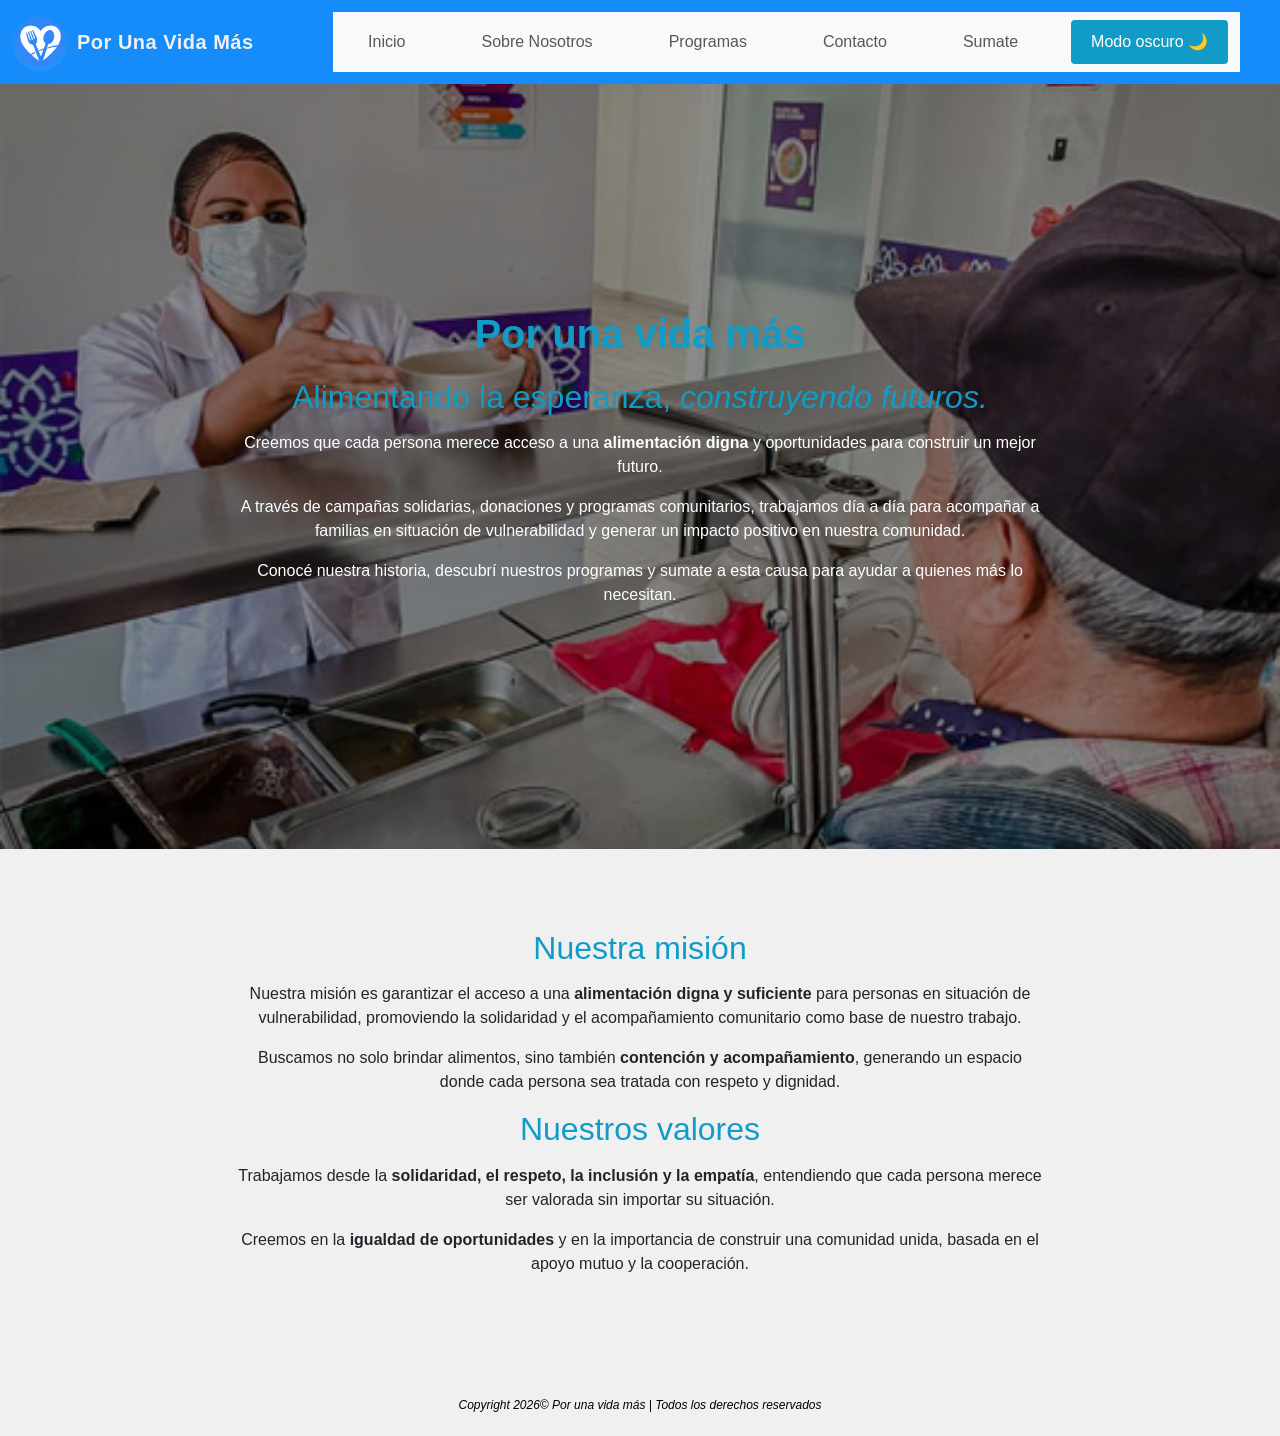
<file: index.html>
<!DOCTYPE html>
<html lang="es">
 
<head>
 <meta charset="UTF-8">
 <meta name="viewport" content="width=device-width, initial-scale=1.0">
 
  <!-- Bootstrap -->
    <link href="https://cdn.jsdelivr.net/npm/bootstrap@5.3.8/dist/css/bootstrap.min.css" rel="stylesheet" integrity="sha384-sRIl4kxILFvY47J16cr9ZwB07vP4J8+LH7qKQnuqkuIAvNWLzeN8tE5YBujZqJLB" crossorigin="anonymous">
 
 <!-- Google Fonts -->
    <link rel="preconnect" href="https://fonts.googleapis.com">
    <link rel="preconnect" href="https://fonts.gstatic.com" crossorigin>
    <link href="https://fonts.googleapis.com/css2?family=Akt:wght@100..900&family=Archivo:ital,wght@0,100..900;1,100..900&display=swap" rel="stylesheet"> 
 
  <!-- estilo CSS -->
    <link rel="stylesheet" href="estilos/estilos.css">
 <title>Inicio</title>
 
</head>

   <!-- Body -->
<body>

    <header>
       <!-- Logo -->
      <section class="Logo">
         <img src="img/LogoMS.jpeg" alt="Mano Solidarias Logo" style="width: 50px; height: 50px;">
           <a href="index.html">Por Una Vida Más</a> 
        </section>
       <!-- Nav bar -->
        <nav class="navbar navbar-expand-lg bg-body-tertiary">
         <div class="container-fluid">
            <ul class="navbar-nav">
             
                <li class="nav-item">
                    <a class="nav-link" href="index.html">Inicio</a>
                </li>
             
                <li class="nav-item">
                    <a class="nav-link" href="Nosotros.html">Sobre Nosotros</a>
                </li>
             
                <li class="nav-item">
                    <a class="nav-link" href="Programas.html">Programas</a>
                </li>
             
                <li class="nav-item">
                    <a class="nav-link" href="Contacto.html">Contacto</a>
                </li>
             
                <li class="nav-item">
                    <a class="nav-link" href="Login.html" target="_blank">Sumate</a>
                </li>
                <li> 
                </li>
            </ul>
          <button id="boton-modo-oscuro">  Modo oscuro 🌙</button>   <!-- Modo oscuro-->
         </div> 
        </nav>
    </header>    

 <!-- contenido del inicio -->
 
   <section class="Fondo-inicio">
    <div class="Contenido-inicio">

        <h1><strong>Por una vida más</strong></h1>

        <h2>
            Alimentando la esperanza,
            <em>construyendo futuros.</em>
        </h2>

        <p>Creemos que cada persona merece acceso a una <strong>alimentación digna</strong> y oportunidades para construir un mejor futuro.</p>

        <p>A través de campañas solidarias, donaciones y programas comunitarios, trabajamos día a día para acompañar a familias en situación de vulnerabilidad y generar un impacto positivo en nuestra comunidad.</p>

        <p>Conocé nuestra historia, descubrí nuestros programas y sumate a esta causa para ayudar a quienes más lo necesitan.</p>

    </div>
</section>
  <!-- Texto debajo de la imagen -->
 
<section class="texto-debajo">

  <h2>Nuestra misión</h2>

  <p>
    Nuestra misión es garantizar el acceso a una <strong>alimentación digna y suficiente</strong> para personas en situación de vulnerabilidad,
    promoviendo la solidaridad y el acompañamiento comunitario como base de nuestro trabajo.
  </p>

  <p>
    Buscamos no solo brindar alimentos, sino también <strong>contención y acompañamiento</strong>,
    generando un espacio donde cada persona sea tratada con respeto y dignidad.
  </p>

  <h2>Nuestros valores</h2>

  <p>
    Trabajamos desde la <strong>solidaridad, el respeto, la inclusión y la empatía</strong>,
    entendiendo que cada persona merece ser valorada sin importar su situación.
  </p>

  <p>
    Creemos en la <strong>igualdad de oportunidades</strong> y en la importancia de construir una comunidad unida,
    basada en el apoyo mutuo y la cooperación.
  </p>

</section>
     <!-- Bootstrap y JavaScript (scripts) -->
    <script src="https://cdn.jsdelivr.net/npm/bootstrap@5.3.8/dist/js/bootstrap.bundle.min.js" integrity="sha384-FKyoEForCGlyvwx9Hj09JcYn3nv7wiPVlz7YYwJrWVcXK/BmnVDxM+D2scQbITxI" crossorigin="anonymous"></script>
   <script src="javascript/js"></script>
<!-- Footer-->
    <footer>
        <small>Copyright 2026© Por una vida más | Todos los derechos reservados</small>
    </footer>
   </body>
</html>
</file>
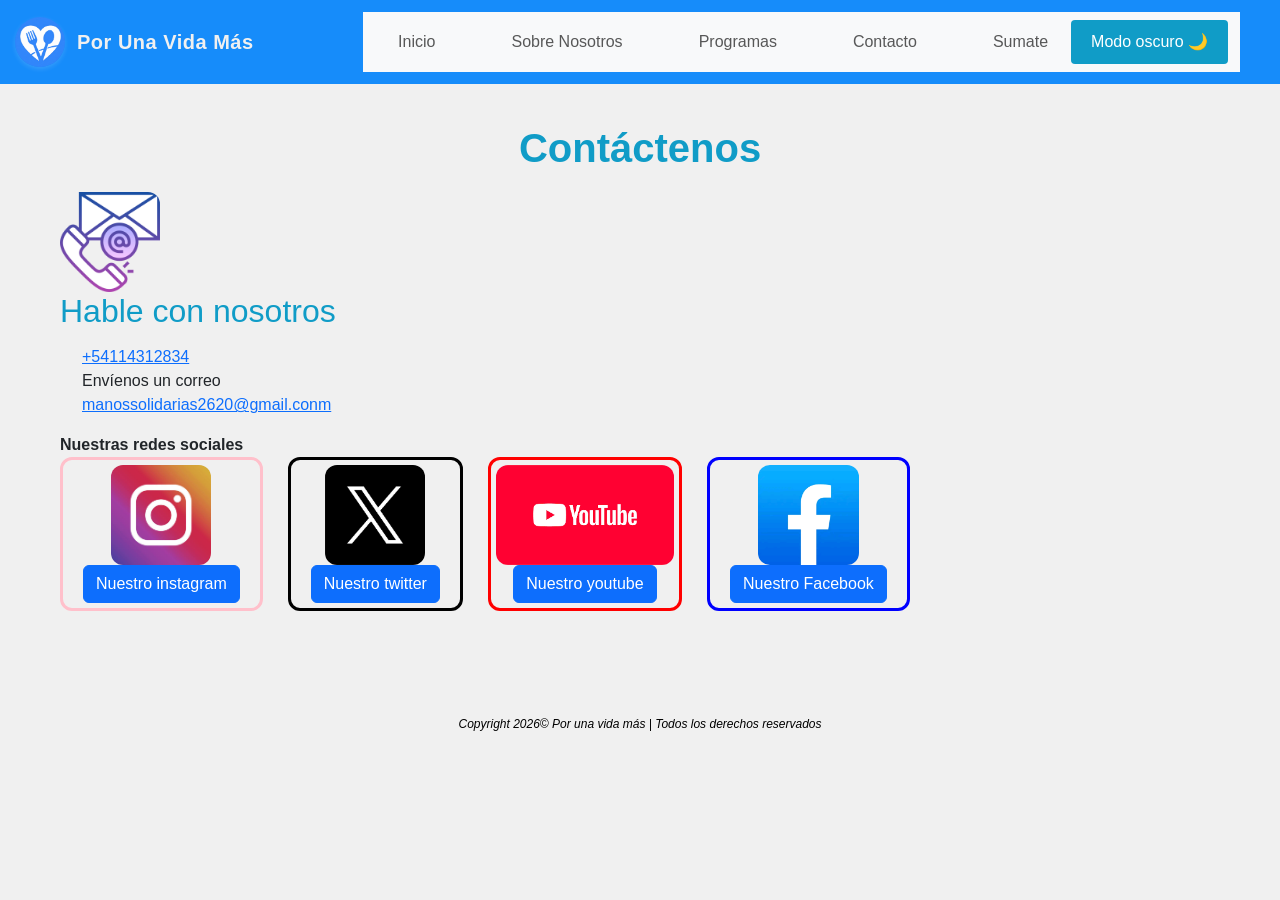
<file: Contacto.html>
<!DOCTYPE html>
<html lang="es">
<head>
  <title>Contáctanos</title>
  <meta charset="UTF-8">
  <meta name="viewport" content="width=device-width, initial-scale=1.0">
  <link href="https://cdn.jsdelivr.net/npm/bootstrap@5.3.8/dist/css/bootstrap.min.css" rel="stylesheet" integrity="sha384-sRIl4kxILFvY47J16cr9ZwB07vP4J8+LH7qKQnuqkuIAvNWLzeN8tE5YBujZqJLB" crossorigin="anonymous">
  <link rel="preconnect" href="https://fonts.googleapis.com">
  <link rel="preconnect" href="https://fonts.gstatic.com" crossorigin>
  <link href="https://fonts.googleapis.com/css2?family=Akt:wght@100..900&family=Archivo:ital,wght@0,100..900;1,100..900&display=swap" rel="stylesheet"> 
  <link rel="stylesheet" href="estilos/estilos.css">
</head>
<body>
  <header>
        <section class="Logo">
         <img src="img/LogoMS.jpeg" alt="Mano Solidarias Logo" style="width: 50px; height: 50px;">
           <a href="index.html">Por Una Vida Más</a> 
        </section>
    <nav class="navbar navbar-expand-lg bg-body-tertiary">
      <div class="container-fluid">
        <ul class="navbar-nav">
            <li class="nav-item">
                    <a class="nav-link" href="index.html">Inicio</a>
                </li>
                <li class="nav-item">
                    <a class="nav-link" href="Nosotros.html">Sobre Nosotros</a>
                </li>
                <li class="nav-item">
                    <a class="nav-link" href="Programas.html">Programas</a>
                </li>
                <li class="nav-item">
                    <a class="nav-link" href="Contacto.html">Contacto</a>
                </li>
                <li class="nav-item">
                    <a class="nav-link" href="Login.html" target="_blank">Sumate</a>
                </li>
            </ul>
        <button id="boton-modo-oscuro">  Modo oscuro 🌙</button>
          </div> 
        </nav>
    </header>
<main>
    <h1><strong>Contáctenos</strong></h1>
    <section id="contacto">
      <img src="img/telefonologo.jpg" alt="logo de contacto" height="100" width="100">
      <h2>Hable con nosotros</h2>
      <div class="container">
        <a href="tel:54114312834">+54114312834</a>
      <p> 
        Envíenos un correo <br>
        <a href="mailto:manossolidarias2620@gmail.com">manossolidarias2620@gmail.conm</a>
      </p>
</div>
      <strong>
        Nuestras redes sociales </strong> <br> <!-- ahora los links llevan a redes sociales existentes--> 
      <nav class= redes>
        <div class = ig>
          <img src= "img/instagramlogo.jpg" alt="instagram logo" height=100 > 
        <a  href="https://www.instagram.com/manos_solidarias_2026?utm_source=qr&igsh=MXVwd3gxcWVhOXZ1MQ==" target="_blank" class="btn btn-primary"> 
      Nuestro instagram
          </a> 
      </div>  
        <div class = tw>
           <img src="img/twitterlogo.jpg" alt ="Twitter logo" height=100 > <a
href="https://x.com/ManoSolidaria26" target="_blank" class="btn btn-primary"> Nuestro twitter </a> </div>
          <div class = yt>
           <img src="img/youtubelogo.jpg" alt ="Youtube logo" height=100 > 
        <a href="https://youtube.com/@manossolidarias-b6i?si=nA4F8jbaNqsSrA6D" target="_blank" class="btn btn-primary" > Nuestro youtube </a> </div> 
        <div class = fb>
           <img src="img/facebooklogo.jpg" alt ="Facebook logo" height=100 > 
        <a href="https://m.facebook.com/profile.php?id=61591244444828" target="_blank"  class="btn btn-primary">Nuestro Facebook</a> </div>
      </nav>
    </section>
  </main>
  <footer>
    <small>Copyright 2026© Por una vida más | Todos los derechos reservados</small>
  </footer>
 <script src="https://cdn.jsdelivr.net/npm/bootstrap@5.3.8/dist/js/bootstrap.bundle.min.js" integrity="sha384-FKyoEForCGlyvwx9Hj09JcYn3nv7wiPVlz7YYwJrWVcXK/BmnVDxM+D2scQbITxI" crossorigin="anonymous"></script> 
  <script src="javascript/js"></script>
</body>
</html>
</file>
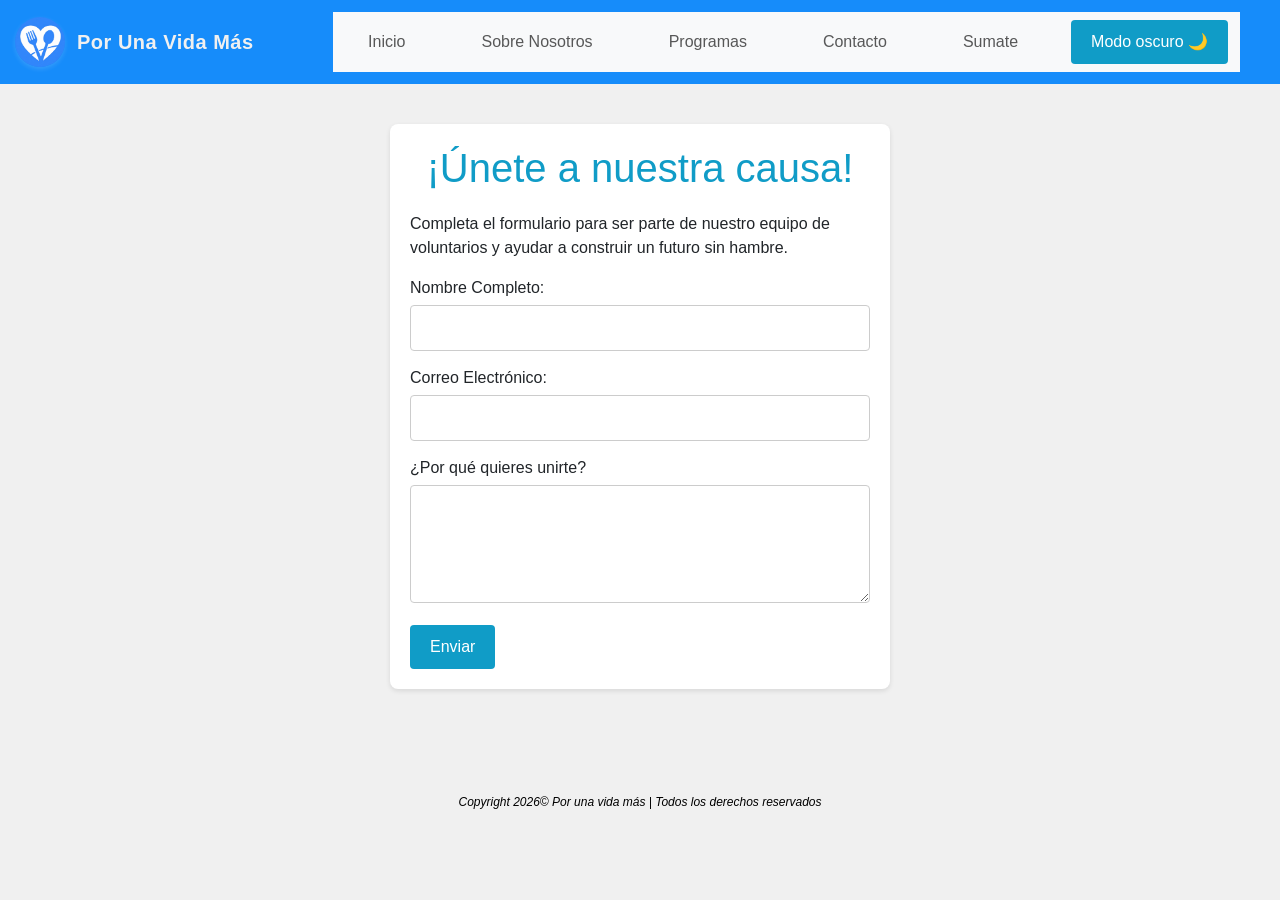
<file: Login.html>
<!DOCTYPE html>
<html lang="es">
<head>
  <title>Iniciar Sesión</title>
  <meta charset="UTF-8">
  <meta name="viewport" content="width=device-width, initial-scale=1.0">
  <link href="https://cdn.jsdelivr.net/npm/bootstrap@5.3.8/dist/css/bootstrap.min.css" rel="stylesheet" integrity="sha384-sRIl4kxILFvY47J16cr9ZwB07vP4J8+LH7qKQnuqkuIAvNWLzeN8tE5YBujZqJLB" crossorigin="anonymous">
  <link rel="preconnect" href="https://fonts.googleapis.com">
  <link rel="preconnect" href="https://fonts.gstatic.com" crossorigin>
  <link href="https://fonts.googleapis.com/css2?family=Akt:wght@100..900&family=Archivo:ital,wght@0,100..900;1,100..900&display=swap" rel="stylesheet"> 
  <link rel="stylesheet" href="estilos/estilos.css">
</head>
<body>
  <header>
        <section class="Logo">
         <img src="img/LogoMS.jpeg" alt="Mano Solidarias Logo" style="width: 50px; height: 50px;">
           <a href="index.html">Por Una Vida Más</a> 
        </section>
    <nav class="navbar navbar-expand-lg bg-body-tertiary">
      <div class="container-fluid">
        <ul class="navbar-nav">
            <li class="nav-item">
                    <a class="nav-link" href="index.html">Inicio</a>
                </li>
                <li class="nav-item">
                    <a class="nav-link" href="Nosotros.html">Sobre Nosotros</a>
                </li>
                <li class="nav-item">
                    <a class="nav-link" href="Programas.html">Programas</a>
                </li>
                <li class="nav-item">
                    <a class="nav-link" href="Contacto.html">Contacto</a>
                </li>
                <li class="nav-item">
                    <a class="nav-link" href="Login.html" target="_blank">Sumate</a>
                </li>
            <button id="boton-modo-oscuro">  Modo oscuro 🌙</button>
          </div> 
        </nav>
    </header>
    <main>
       <section class="login-form"> 
        <form action="https://formspree.io/f/mayvlgqj" method="POST">
            <h1>¡Únete a nuestra causa!</h1>
            <p>Completa el formulario para ser parte de nuestro equipo de voluntarios y ayudar a construir un futuro sin hambre.</p>
            <label for="name">Nombre Completo:</label>
            <input type="text" id="name" name="name" required>
            
            <label for="email">Correo Electrónico:</label>
            <input type="email" id="email" name="_replyto" required>
            
            <label for="message">¿Por qué quieres unirte?</label>
            <textarea id="message" name="message" rows="4" required></textarea>
            
            <button type="submit">Enviar</button>
        </form>
       </section>
    </main> 
    <script src="https://cdn.jsdelivr.net/npm/bootstrap@5.3.8/dist/js/bootstrap.bundle.min.js" integrity="sha384-FKyoEForCGlyvwx9Hj09JcYn3nv7wiPVlz7YYwJrWVcXK/BmnVDxM+D2scQbITxI" crossorigin="anonymous"></script>  
    <script src="javascript/js"></script>
    <footer>
        <small>Copyright 2026© Por una vida más | Todos los derechos reservados</small>
    </footer>
</body>
</html>
</file>
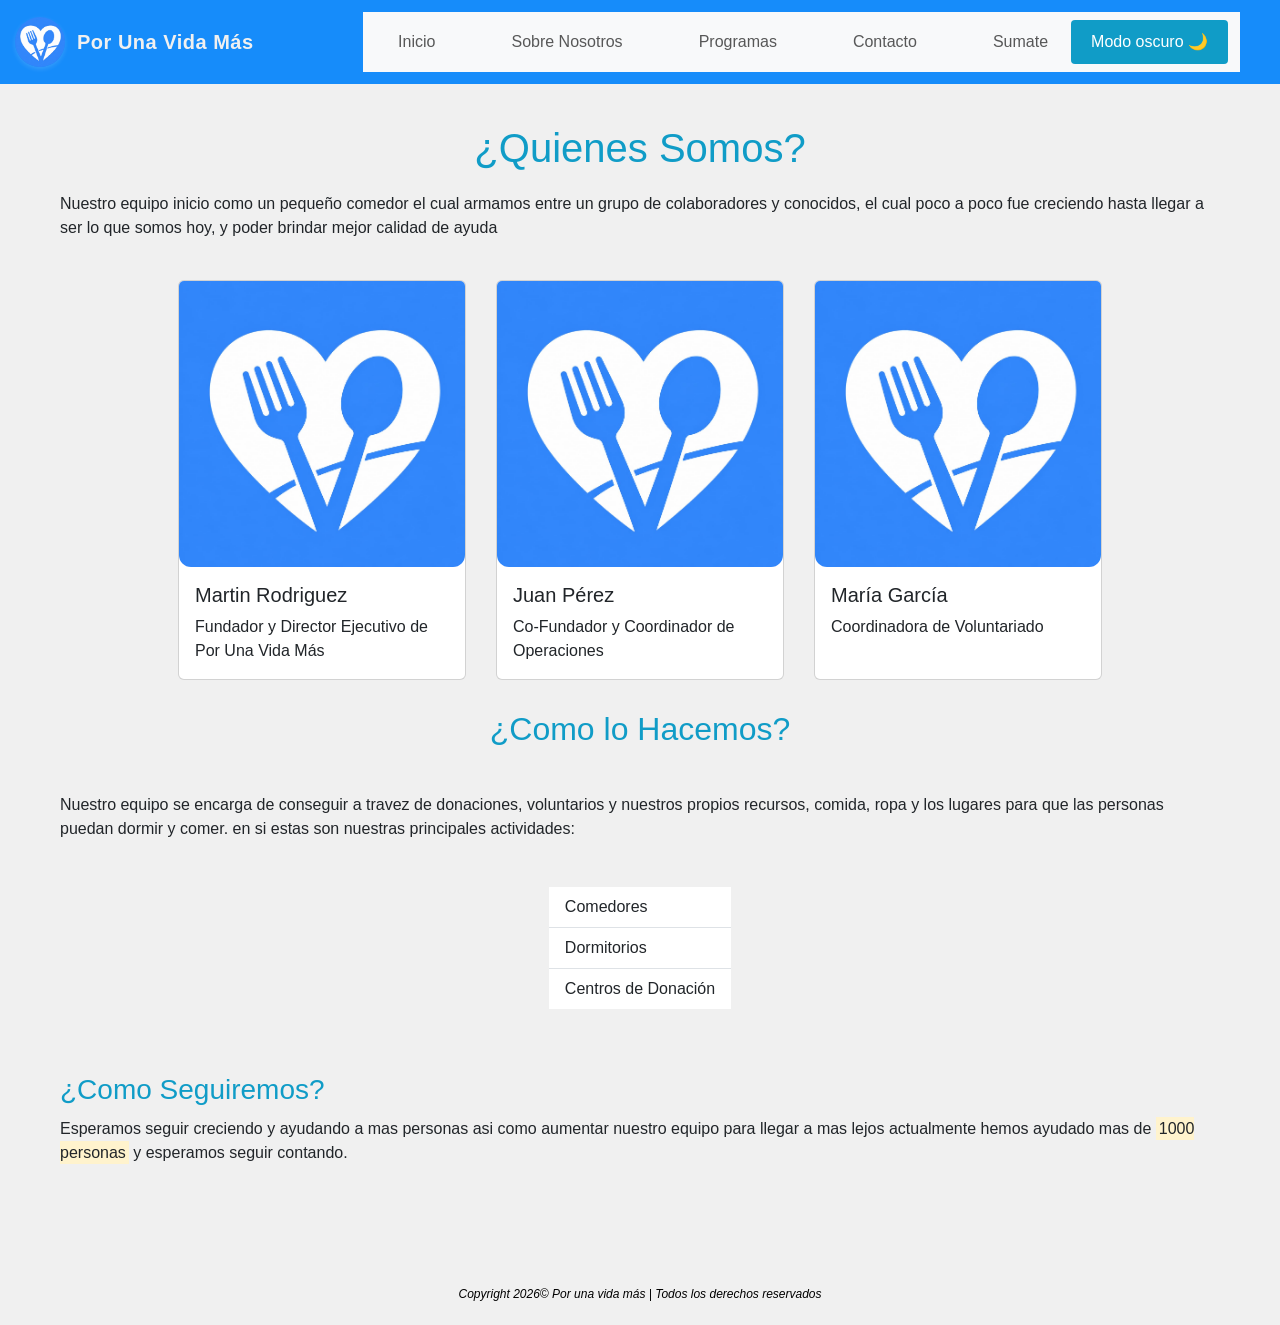
<file: Nosotros.html>
<!DOCTYPE html>
<html lang="es">
  <head>
      <meta charset="UTF-8">
      <meta name="viewport" content="width=device-width, initial-scale=1.0">
      <link href="https://cdn.jsdelivr.net/npm/bootstrap@5.3.8/dist/css/bootstrap.min.css" rel="stylesheet" integrity="sha384-sRIl4kxILFvY47J16cr9ZwB07vP4J8+LH7qKQnuqkuIAvNWLzeN8tE5YBujZqJLB" crossorigin="anonymous">
      <link rel="preconnect" href="https://fonts.googleapis.com">
      <link rel="preconnect" href="https://fonts.gstatic.com" crossorigin>
      <link href="https://fonts.googleapis.com/css2?family=Akt:wght@100..900&family=Archivo:ital,wght@0,100..900;1,100..900&display=swap" rel="stylesheet"> 
      <link rel="stylesheet" href="estilos/estilos.css">
      <title>Sobre Nosotros</title>
  </head>
   <body>
      <header>
         <section class="Logo">
         <img src="img/LogoMS.jpeg" alt="Mano Solidarias Logo" style="width: 50px; height: 50px;">
           <a href="index.html">Por Una Vida Más</a> 
        </section>  
        <nav class="navbar navbar-expand-lg bg-body-tertiary">
            <div class="container-fluid">
                <ul class="navbar-nav">
                    <li class="nav-item">
                        <a class="nav-link" href="index.html">Inicio</a>
                    </li>
                    <li class="nav-item">
                        <a class="nav-link" href="Nosotros.html">Sobre Nosotros</a>
                    </li>
                    <li class="nav-item">
                        <a class="nav-link" href="Programas.html">Programas</a>
                    </li>
                    <li class="nav-item">
                        <a class="nav-link" href="Contacto.html">Contacto</a>
                    </li>
                    <li class="nav-item">
                        <a class="nav-link" href="Login.html" target="_blank">Sumate</a>
                    </li>
                </ul>
            <button id="boton-modo-oscuro">  Modo oscuro 🌙</button>
            </div>
        </nav>
       </header>
   <body>
    <main>
     <section>  
      <h1>¿Quienes Somos?</h1> 
         <p>Nuestro equipo inicio como un pequeño comedor el cual armamos entre un grupo de colaboradores y conocidos, el cual poco a poco fue creciendo hasta llegar a ser lo que somos hoy, y poder brindar mejor calidad de ayuda
         </p>
         <div class="contenedor-tarjetas">
            <div class="card" style="width: 18rem;">
            <img src="img/LogoMS.jpeg" class="card-img-top" alt="FAAAH">
            <div class="card-body">
                <h5 class="card-title"> Martin Rodriguez</h5>
                <p class="card-text">Fundador y Director Ejecutivo de Por Una Vida Más</p>
            </div>
          </div>
                   <div class="card" style="width: 18rem;">
            <img src="img/LogoMS.jpeg" class="card-img-top" alt="FAAAH">
            <div class="card-body">
                <h5 class="card-title"> Juan Pérez</h5>
                <p class="card-text">Co-Fundador y Coordinador de Operaciones</p>
            </div>
          </div>
                        <div class="card" style="width: 18rem;">
            <img src="img/LogoMS.jpeg" class="card-img-top" alt="FAAAH">
            <div class="card-body">
                <h5 class="card-title"> María García</h5>
                <p class="card-text">Coordinadora de Voluntariado</p>
            </div>
         </div>
       <h2>¿Como lo Hacemos?</h2>
        <p>Nuestro equipo se encarga de conseguir a travez de donaciones, voluntarios y nuestros propios recursos, comida, ropa y los lugares para que las personas puedan dormir y comer.
         en si estas son nuestras principales actividades:
        </p> 
         <ul class="list-group list-group-flush mb-4" style="max-width: 400px;">
           <li class="list-group-item">Comedores</li>
           <li class="list-group-item">Dormitorios</li>
           <li class="list-group-item">Centros de Donación</li>
         </ul>
     </section>
      <h3>¿Como Seguiremos?</h3>
       <p>Esperamos seguir creciendo y ayudando a mas personas asi como aumentar nuestro equipo para llegar a mas lejos
        actualmente hemos ayudado mas de <mark>1000 personas</mark> y esperamos seguir contando.
       </p>  
      </main>
    <footer>
        <small>Copyright 2026© Por una vida más | Todos los derechos reservados</small>
    </footer>
      <script src="https://cdn.jsdelivr.net/npm/bootstrap@5.3.8/dist/js/bootstrap.bundle.min.js" integrity="sha384-FKyoEForCGlyvwx9Hj09JcYn3nv7wiPVlz7YYwJrWVcXK/BmnVDxM+D2scQbITxI" crossorigin="anonymous"></script>   
        <script src="javascript/js"></script>
   </body>
</html>
</file>
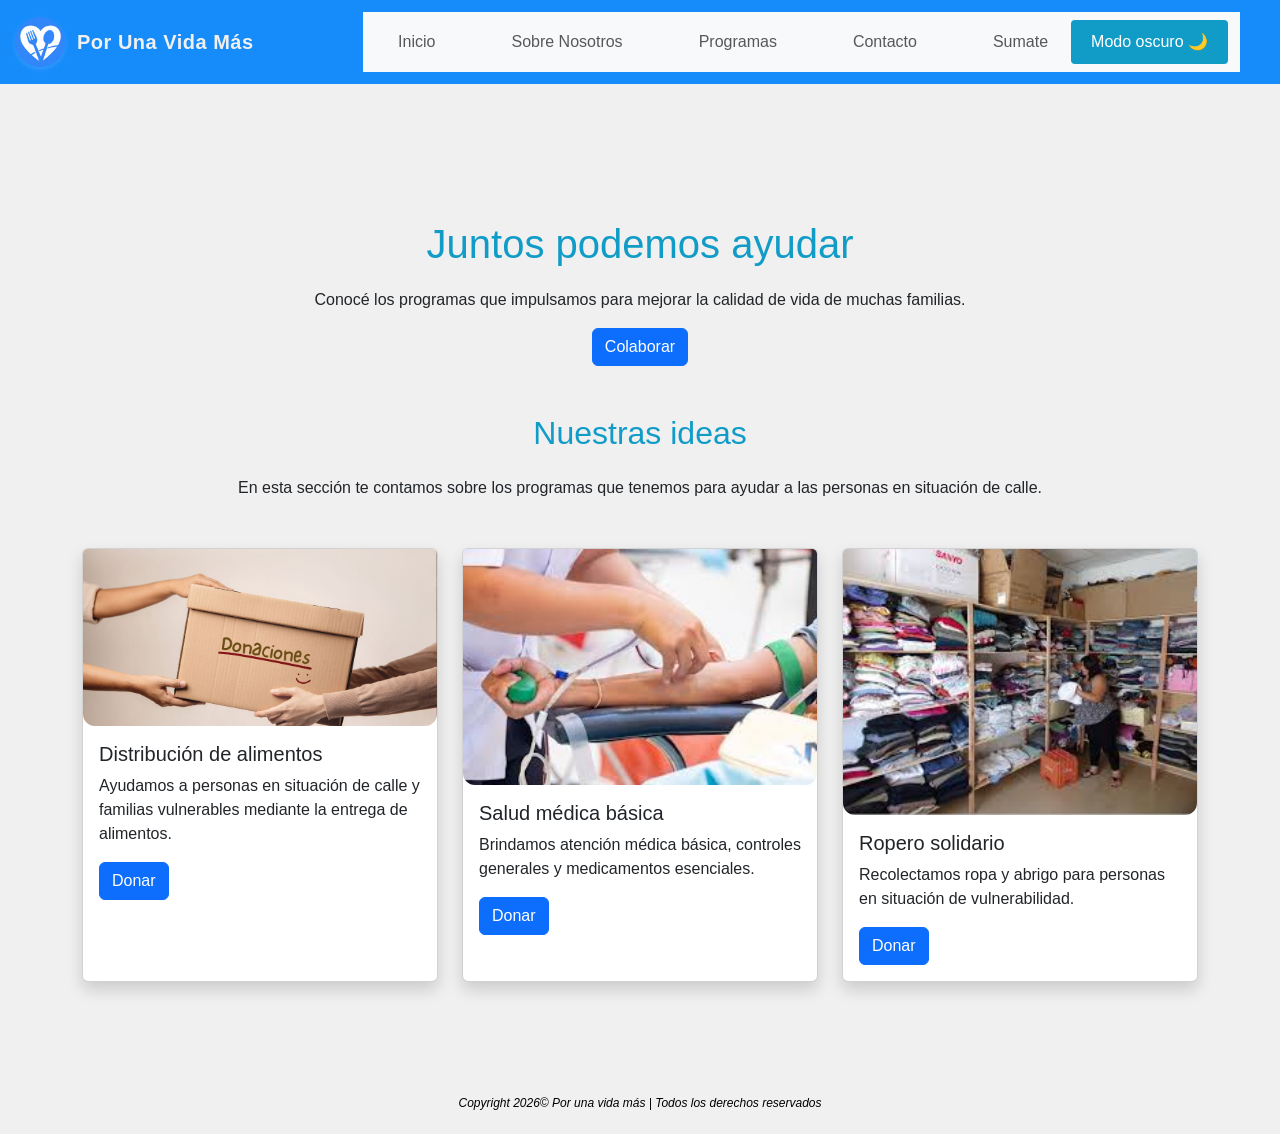
<file: Programas.html>
<!DOCTYPE html>
<html lang="es"> <!-- cambiado el idioma de ingles a español-->
<head>
    <meta charset="UTF-8">
    <meta name="viewport" content="width=device-width, initial-scale=1.0">
    <link href="https://cdn.jsdelivr.net/npm/bootstrap@5.3.8/dist/css/bootstrap.min.css" rel="stylesheet" integrity="sha384-sRIl4kxILFvY47J16cr9ZwB07vP4J8+LH7qKQnuqkuIAvNWLzeN8tE5YBujZqJLB" crossorigin="anonymous">
    <link rel="preconnect" href="https://fonts.googleapis.com">
    <link rel="preconnect" href="https://fonts.gstatic.com" crossorigin>
    <link href="https://fonts.googleapis.com/css2?family=Akt:wght@100..900&family=Archivo:ital,wght@0,100..900;1,100..900&display=swap" rel="stylesheet"> 
    <link rel="stylesheet" href="estilos/estilos.css">
    <script src="https://cdn.jsdelivr.net/npm/bootstrap@5.3.8/dist/js/bootstrap.bundle.min.js" integrity="sha384-FKyoEForCGlyvwx9Hj09JcYn3nv7wiPVlz7YYwJrWVcXK/BmnVDxM+D2scQbITxI" crossorigin="anonymous"></script>
    <title>Programas</title>
</head>
<body>
    <header>
       
         <section class="Logo">
         <img src="img/LogoMS.jpeg" alt="Mano Solidarias Logo" style="width: 50px; height: 50px;">
           <a href="index.html">Por Una Vida Más</a> 
        </section>  
        <nav class="navbar navbar-expand-lg bg-body-tertiary">
            <div class="container-fluid">
                <ul class="navbar-nav">
                    <li class="nav-item">
                        <a class="nav-link" href="index.html">Inicio</a>
                    </li>
                    <li class="nav-item">
                        <a class="nav-link" href="Nosotros.html">Sobre Nosotros</a>
                    </li>
                    <li class="nav-item">
                        <a class="nav-link" href="Programas.html">Programas</a>
                    </li>
                    <li class="nav-item">
                        <a class="nav-link" href="Contacto.html">Contacto</a>
                    </li>
                    <li class="nav-item">
                        <a class="nav-link" href="Login.html" target="_blank">Sumate</a>
                    </li>
                </ul>
                <button id="boton-modo-oscuro">  Modo oscuro 🌙</button>
            </div>
        </nav>
       
    </header> 
        <main class="container my-5">
    <section class="hero text-center py-5">
    <h1>Juntos podemos ayudar</h1>
    <p>Conocé los programas que impulsamos para mejorar la calidad de vida de muchas familias.</p>

    <a href="#" class="btn btn-primary">
        Colaborar
    </a>
</section>
    

    <h2 class="text-center mb-4">Nuestras ideas</h2>

    <p class="text-center mb-5">
        En esta sección te contamos sobre los programas que tenemos para ayudar
        a las personas en situación de calle.
    </p>

    <div class="row g-4">

        <!-- CARD 1 -->
        <div class="col-12 col-md-6 col-lg-4">
            <div class="card h-100 shadow">

                <img src="img/Las-donaciones.jpg"
                    class="card-img-top"
                    alt="Distribución de alimentos">

                <div class="card-body">

                    <h5 class="card-title">
                        Distribución de alimentos
                    </h5>

                    <p class="card-text">
                        Ayudamos a personas en situación de calle y familias
                        vulnerables mediante la entrega de alimentos.
                    </p>

                    <a href="https://www.bancodealimentos.org.ar/"
                        target="_blank"
                        class="btn btn-primary">
                        Donar
                    </a>

                </div>
            </div>
        </div>

        <!-- CARD 2 -->
        <div class="col-12 col-md-6 col-lg-4">
            <div class="card h-100 shadow">

                <img src="img/donacion-medica.jfif"
                    class="card-img-top"
                    alt="Salud médica">

                <div class="card-body">

                    <h5 class="card-title">
                        Salud médica básica
                    </h5>

                    <p class="card-text">
                        Brindamos atención médica básica, controles generales
                        y medicamentos esenciales.
                    </p>

                    <a href="https://manosabiertas.org.ar/"
                        target="_blank"
                        class="btn btn-primary">
                        Donar
                    </a>

                </div>
            </div>
        </div>

        <!-- CARD 3 -->
        <div class="col-12 col-md-6 col-lg-4">
            <div class="card h-100 shadow">

                <img src="img/donacion-ropero.jfif"
                    class="card-img-top"
                    alt="Ropero solidario">

                <div class="card-body">

                    <h5 class="card-title">
                        Ropero solidario
                    </h5>

                    <p class="card-text">
                        Recolectamos ropa y abrigo para personas en situación
                        de vulnerabilidad.
                    </p>

                    <a href="https://www.agrupar.org.ar/home/index.php/en-accion/ropero-solidario"
                        target="_blank"
                        class="btn btn-primary">
                        Donar
                    </a>

                </div>
            </div>
        </div>

    </div>

</main>
        
  <footer>
    <small>Copyright 2026© Por una vida más | Todos los derechos reservados</small>
  </footer>
   <script src="https://cdn.jsdelivr.net/npm/bootstrap@5.3.8/dist/js/bootstrap.bundle.min.js" integrity="sha384-FKyoEForCGlyvwx9Hj09JcYn3nv7wiPVlz7YYwJrWVcXK/BmnVDxM+D2scQbITxI" crossorigin="anonymous"></script>   
   <script src="javascript/js"></script>
</body>
</html>
</file>
<file: estilos/estilos.css>
:root {
    --color-primario: #109cc7;
    --color-secundario: #11afdf;
    --color-terciario: #168cfa;
    --fondo: #f0f0f0;
    --fuente: "Akt", sans-serif;
}

* {
    box-sizing:border-box;
    margin:0;
    padding:0;
    
}

header {
    position:sticky;
    top:0;
    z-index: 1050;
    left:0;
    background-color:var(--color-terciario);
    display:flex;
    justify-content:space-between;
    padding:12px 40px 12px 15px;
}
.Logo {
    display: flex;
    align-items: center;
    gap: 12px;
}

.Logo img {
    border-radius: 50%;
    border: 2px solid var(--blanco);
    object-fit: cover;
    box-shadow: 0 2px 5px rgba(255, 255, 255, 0.15);
}

.Logo a {
    color: var(--fondo) ;
    font-family: var(--fuente);
    font-size: 1.25rem;
    font-weight: 700;
    text-decoration: none;
    letter-spacing: 0.5px;
    transition: color 0.3s ease;
}

.Logo a:hover {
    color: var(--color-primario) ;
    justify-content:center;
    position: sticky;
    top: 0;
}
/* Cambia el fondo del formulario y el color de los textos internos */
body.oscuro form {
    background-color: #1e1e1e; /* Un gris oscuro para que resalte del fondo */
    color: #ffffff;
    box-shadow: 0 2px 5px rgba(255, 255, 255, 0.1);
}

nav ul {
    list-style:none;
    display:flex;
    flex-direction:row;
    align-items:center;
    gap: 30px;

}
nav a {
    color:var(--fondo);
    text-decoration:none;
    margin:0 15px;
    font-weight:500;
}
nav a:hover {
    color:var(--color-secundario);
    background-color:var(--color-primario);
}

body {
    background-color:var(--fondo);
    font-family:var(--fuente);
    line-height:1.5;
}

/* Estilo del boton y modo oscuro*/

body.oscuro{background-color: #121212;
color: #ffffff;
transition: background 0.3s ease;
}

body.oscuro footer {
  background-color:var(--color-primario) !important;
}

body.oscuro footer * {
  color: #ffffff !important;
  background-color: transparent !important; 
}

/* le aplica la transición a todos los elementos de la página */
* {
  transition:background 0.3s ease,
  color 0.4s ease;
}

/* Estilos para el contenedor de tarjetas */
.contenedor-tarjetas {
    display:flex;
    flex-direction:row;
    justify-content:center;
    gap: 30px;
    flex-wrap: wrap;
    margin: 40px 0;
}

/* Estilos para los links de contacto*/
.redes {
  display:flex;
  flex-direction: row;
  gap: 25px;
  flex-wrap:wrap;
}

.ig {
  width: fit-content;
  display:flex;
  flex-direction:column;
  border-style:solid;
  border-color:pink;
  border-radius:12px;
  padding:5px;
  align-items:center;
}

.tw {
  width: fit-content;
  display:flex;
  flex-direction:column;
  border-style:solid;
  border-color:black;
  border-radius:12px;
  padding:5px;
  align-items:center;
}

.yt {
  width: fit-content;
  display:flex;
  flex-direction:column;
  border-style:solid;
  border-color:red;
  border-radius:12px;
  padding:5px;
  align-items:center;
}

.fb{
  width: fit-content;
  display:flex;
  flex-direction:column;
  border-style:solid;
  border-color:blue;
  border-radius:12px;
  padding:5px;
  align-items:center;
}

/* Main, label, button y footer */
main {
    padding:40px 20px;
    max-width: 1200px;
    margin: auto;

}
h1 {
    color:var(--color-primario);
    margin-bottom:20px;
    text-align: center;
}
h2 {
    color:var(--color-primario);
    margin-bottom:15px;
}
h3 {
    color:var(--color-primario);
    margin-bottom:10px;
}
form {
    background-color:#fff;
    padding:20px;
    border-radius:8px;
    box-shadow:0 2px 5px rgba(0,0,0,0.1);
    max-width:500px;
    margin:auto;
}
label {
    display:block;
    margin-bottom:5px;
    font-weight:500;
}
input, textarea {
    width:100%;
    padding:10px;
    margin-bottom:15px;
    border:1px solid #ccc;
    border-radius:4px;
}
button {
    background-color:var(--color-primario);
    color:#fff;
    border:none;
    padding:10px 20px;
    border-radius:4px;
    cursor:pointer;
}
button:hover {
    background-color:var(--color-secundario);
}

footer {
    background-color:var(--fondo);
    text-align:center;
    padding:20px;
    margin-top:40px;
}
footer p {
    color:#777;
    font-size:12px;
    font-style:italic;
}
footer small {
        color:#000;
  font-style:italic;
    font-size:12px;
  font-weight:500;
}
img{
    max-width: 100%;
    max-height:auto;
    object-fit:cover;
    border-radius:12px;
}
/* Imagen de fondo en Inicio */
.Fondo-inicio{
    position: relative;
    background-image: url("../img/ComedorComunitario.jpg");
    background-size: cover;
    background-position: center;
    background-repeat: no-repeat;

    min-height: 85vh;

    display: flex;
    justify-content: center;
    align-items: center;

    text-align: center;
}

.Fondo-inicio::before{
    content: "";
    position: absolute;
    inset: 0;
    background: rgba(0, 0, 0, 0.45);
    z-index: 1;
}
/* Contenido Inicio */
.Contenido-inicio{
     position: relative;
    z-index: 2;
    max-width: 800px;
    color: white;
}
.texto-debajo {
    max-width: 850px;
    margin: 60px auto;
    padding: 20px;
    text-align: center;
}
.programa {
    transition: 0.3s;
}

.programa:hover {
    transform: translateY(-5px);
}
</file>
